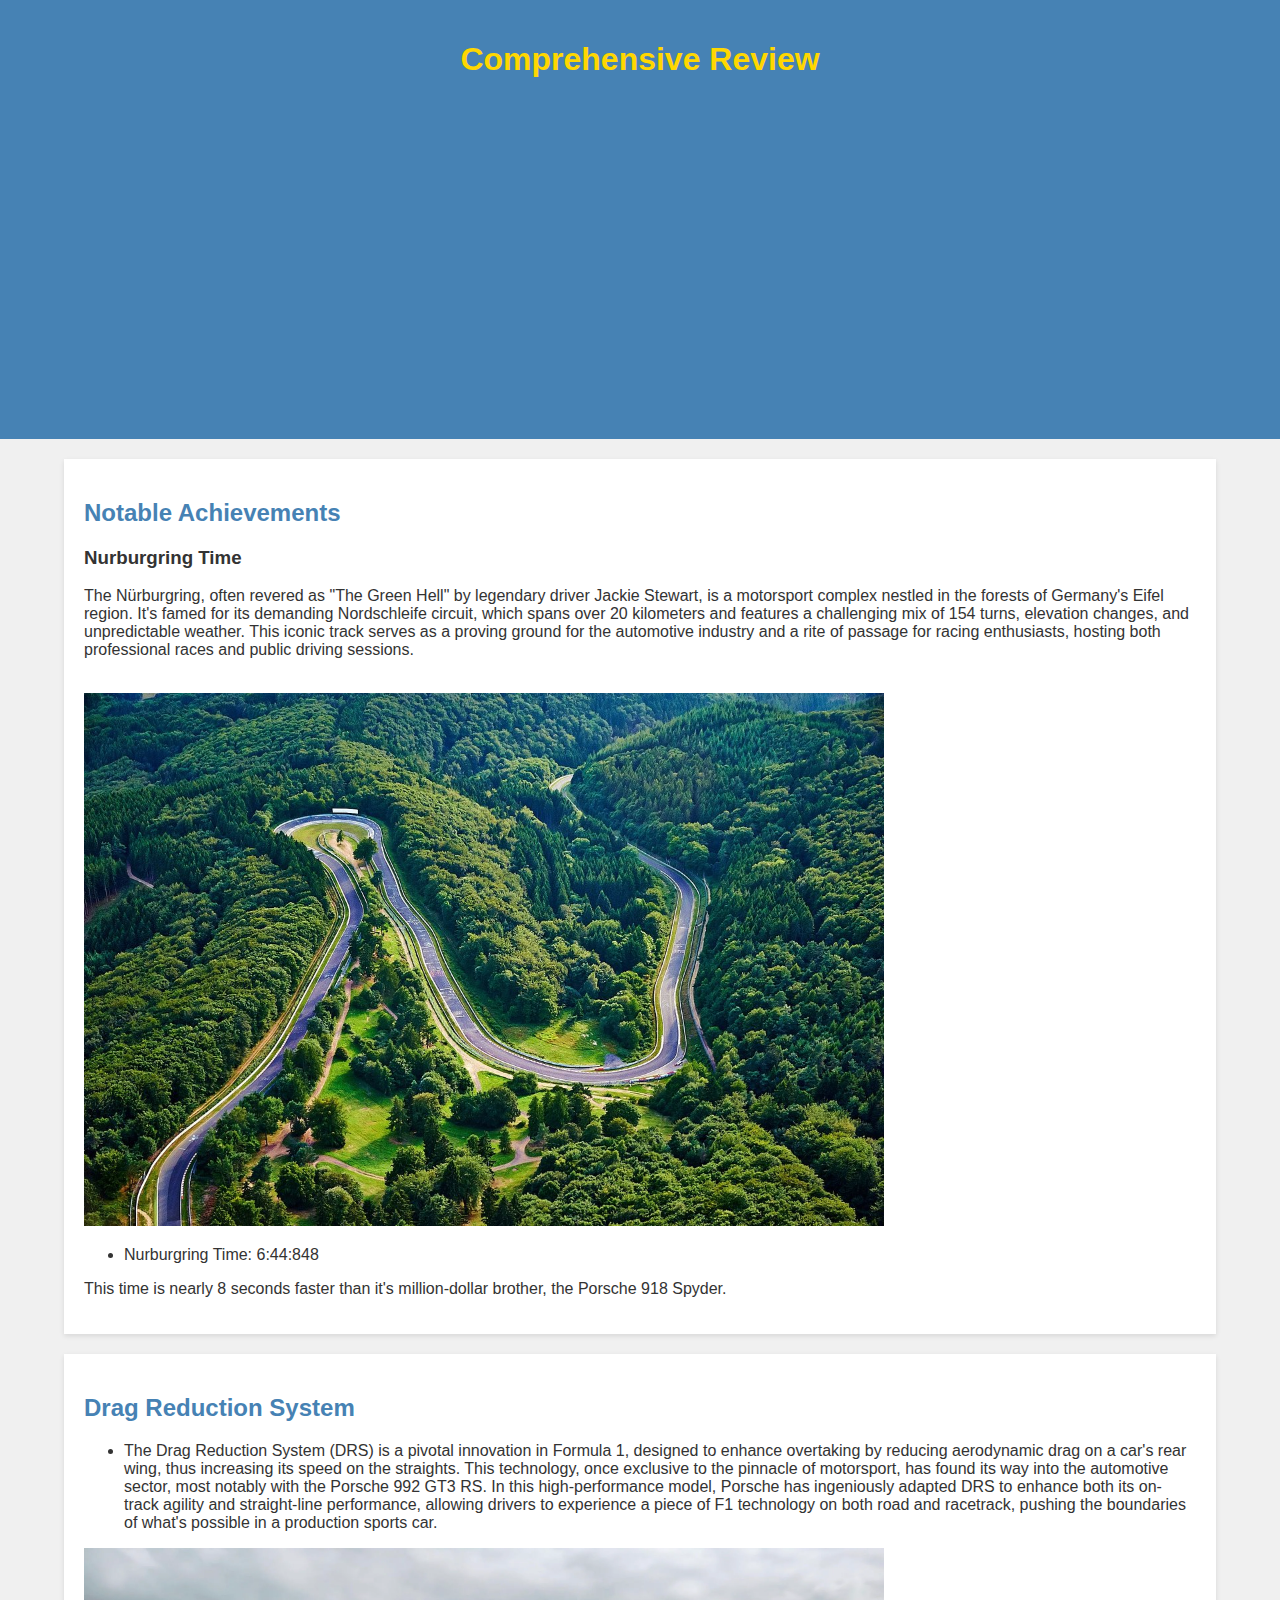
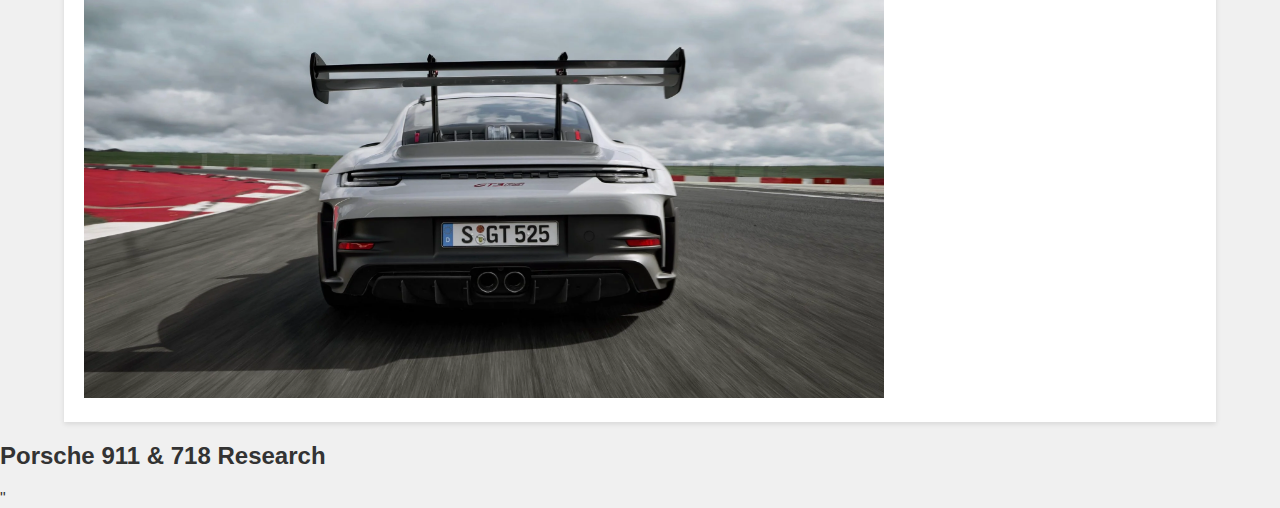
<file: porscheinfo.html>
<!DOCTYPE html>
<html lang="en">
<head>
    <meta charset="UTF-8">
    <meta name="viewport" content="width=device-width, initial-scale=1.0">
    <title>Porsche Info</title>
    <link href="css/resumestyle.css" rel="stylesheet" />
</head>
<body>
    <header class="header">
        <h1>Comprehensive Review</h1>
        <iframe width="560" height="315" src="https://www.youtube.com/embed/7xf35zoQcC4" frameborder="0" allow="accelerometer; autoplay; clipboard-write; encrypted-media; gyroscope; picture-in-picture" allowfullscreen></iframe>
    </header>

    <section class="section">
        <h2>Notable Achievements</h2>
        <h3>Nurburgring Time</h3>
        <p>The Nürburgring, often revered as "The Green Hell" by legendary driver Jackie Stewart, is a motorsport complex nestled in the forests of Germany's Eifel region. 
            It's famed for its demanding Nordschleife circuit, which spans over 20 kilometers and features a challenging mix of 154 turns, elevation changes, and unpredictable weather. 
            This iconic track serves as a proving ground for the automotive industry and a rite of passage for racing enthusiasts, hosting both professional races and public driving sessions.</p>
        <br>
       <img src="assets/der-legendare-nurburgring.jpg" alt="The Nurburgring, seen aerially" width="800"/>
        <ul>
            <li>Nurburgring Time: 6:44:848</li>
        </ul>
        <p>This time is nearly 8 seconds faster than it's million-dollar brother, the Porsche 918 Spyder.</p>
    </section>

    <section class="section">
        <h2>Drag Reduction System</h2>
        <ul>
            <li>
                The Drag Reduction System (DRS) is a pivotal innovation in Formula 1, designed to enhance overtaking by reducing aerodynamic drag on a car's rear wing, thus increasing its speed on the straights. 
                This technology, once exclusive to the pinnacle of motorsport, has found its way into the automotive sector, most notably with the Porsche 992 GT3 RS. In this high-performance model, 
                Porsche has ingeniously adapted DRS to enhance both its on-track agility and straight-line performance, allowing drivers to experience a piece of F1 technology on both road and racetrack, 
                pushing the boundaries of what's possible in a production sports car.
            </li>
        </ul>
        <img src="assets/BKOS0298_edit_V02_highres-scaled.webp" alt="The Nurburgring, seen aerially" width="800"/> 

    </section>
    <h2>Porsche 911 & 718 Research</h2>
    <div class='tableauPlaceholder' id='viz1713412615153' style='position: relative'><noscript><
        a href='#'><img alt='Porsche Cost&#47;Mileage DB ' src='https:&#47;&#47;public.tableau.com&#47;static&#47;images&#47;Po&#47;PorscheResearch718and911Only&#47;PorscheCostMileageDB&#47;1_rss.png' 
        style='border: none' /></a></noscript><object class='tableauViz'  style='display:none;'><param name='host_url' value='https%3A%2F%2Fpublic.tableau.com%2F' /> <param name='embed_code_version' value='3' /> <param name='site_root' value='' 
            /><param name='name' value='PorscheResearch718and911Only&#47;PorscheCostMileageDB' /><param name='tabs' value='no' /><param name='toolbar' value='yes' /><param name='static_image' value='https:&#47;&#47;public.tableau.com&#47;static&#47;images&#47;Po&#47;PorscheResearch718and911Only&#47;PorscheCostMileageDB&#47;1.png' /> <param name='animate_transition' value='yes' 
            /><param name='display_static_image' value='yes' /><param name='display_spinner' value='yes' /><param name='display_overlay' value='yes' /><param name='display_count' value='yes' /><param name='language' value='en-US' /></object></div>                <script type='text/javascript'>                    var divElement = document.getElementById('viz1713412615153');          
                      var vizElement = divElement.getElementsByTagName('object')[0];                    if ( divElement.offsetWidth > 800 ) { vizElement.style.width='1500px';vizElement.style.height='877px';} else if ( divElement.offsetWidth > 500 ) 
                      { vizElement.style.width='1500px';vizElement.style.height='877px';} else { vizElement.style.width='100%';vizElement.style.height='2077px';}                     var scriptElement = document.createElement('script');   
                                       scriptElement.src = 'https://public.tableau.com/javascripts/api/viz_v1.js';                    vizElement.parentNode.insertBefore(scriptElement, vizElement);                </script>"
</body>
</html>
</file>
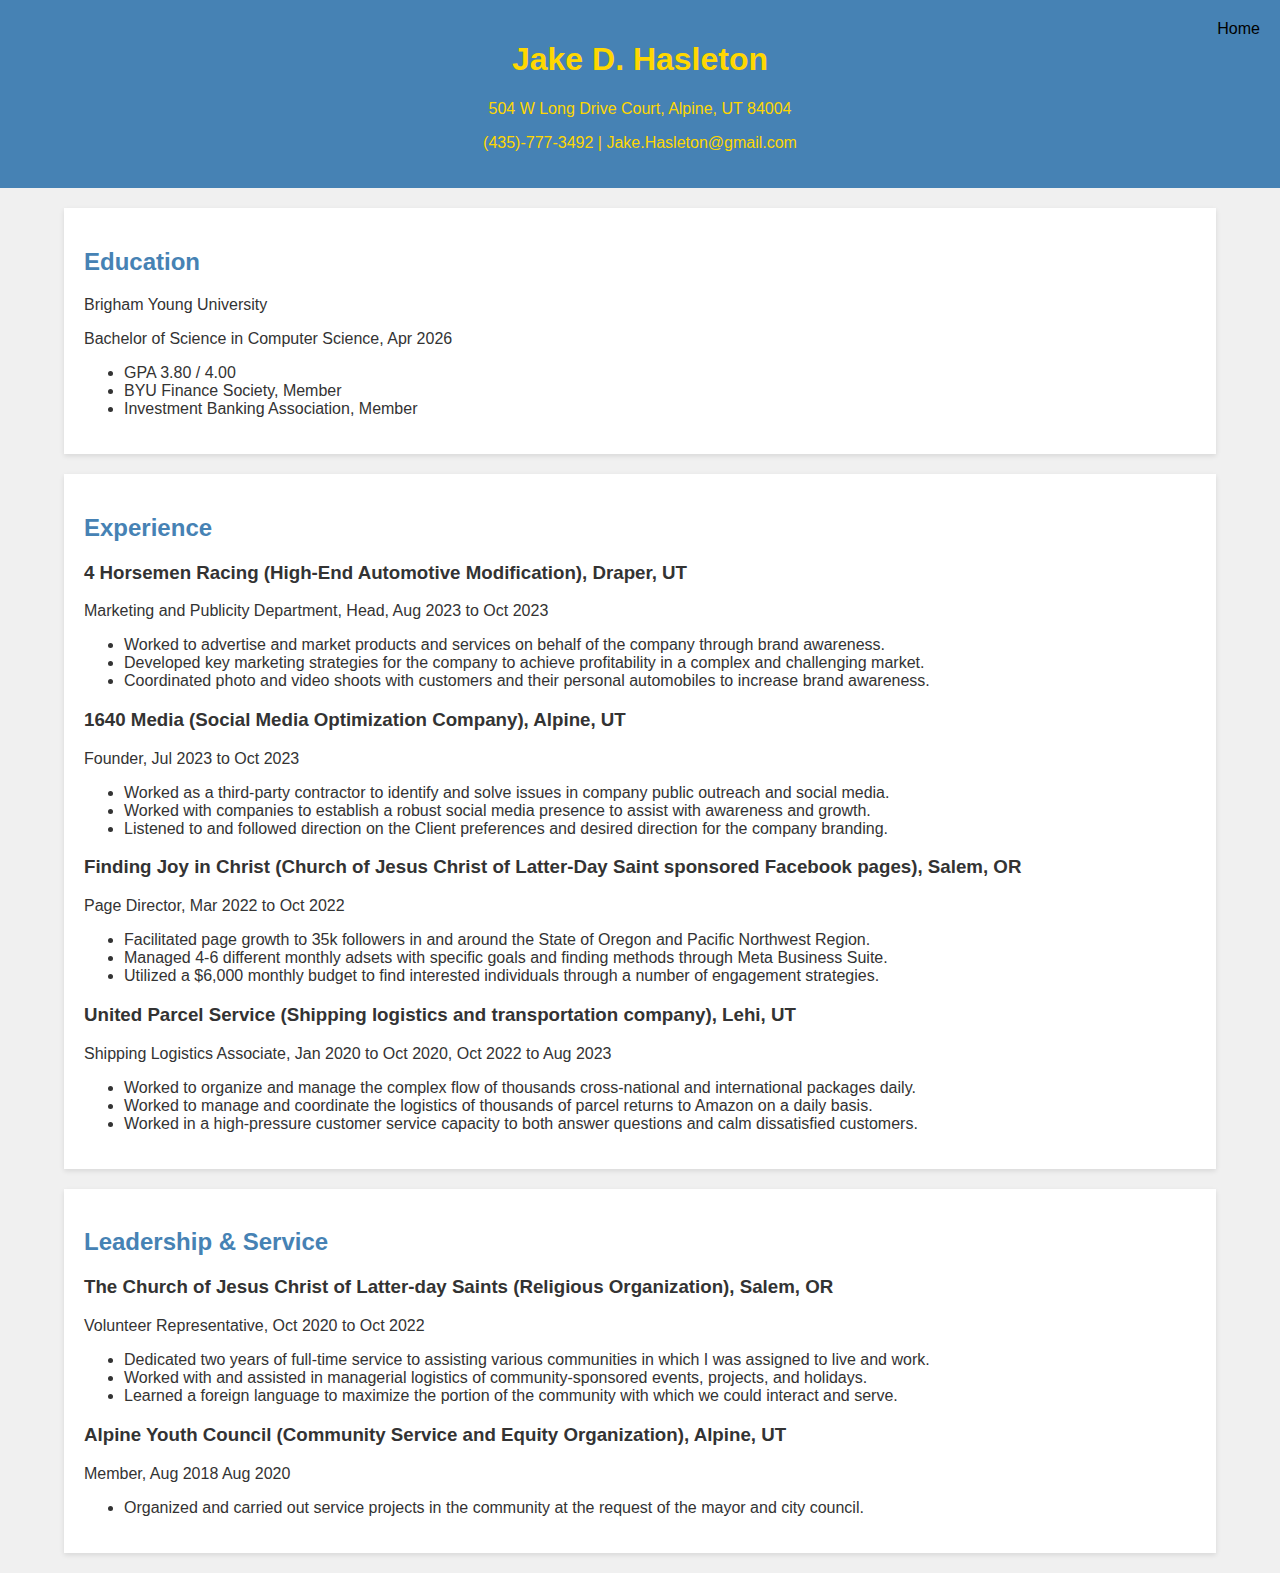
<file: resume.html>
<!DOCTYPE html>
<html lang="en">
<head>
    <meta charset="UTF-8">
    <meta name="viewport" content="width=device-width, initial-scale=1.0">
    <title>Jake Hasleton - Resume</title>
    <link href="css/resumestyle.css" rel="stylesheet" />
</head>
<body>
    
    
    
    <header class="header">
        <h1>Jake D. Hasleton</h1>
        <p>504 W Long Drive Court, Alpine, UT 84004</p>
        <p>(435)-777-3492 | Jake.Hasleton@gmail.com</p>
    </header>
    
    <nav class="home-link">
            <a href="index.html">Home</a>
        </nav>
    
    <section class="section">
        <h2>Education</h2>
        <p>Brigham Young University</p>
        <p>Bachelor of Science in Computer Science, Apr 2026</p>
        <ul>
            <li>GPA 3.80 / 4.00</li>
            <li>BYU Finance Society, Member</li>
            <li>Investment Banking Association, Member</li>
        </ul>
    </section>
    <section class="section">
        <h2>Experience</h2>
        <h3>4 Horsemen Racing (High-End Automotive Modification), Draper, UT</h3>
        <p>Marketing and Publicity Department, Head, Aug 2023 to Oct 2023</p>
        <ul>
            <li>Worked to advertise and market products and services on behalf of the company through brand awareness.</li>
            <li>Developed key marketing strategies for the company to achieve profitability in a complex and challenging market.</li>
            <li>Coordinated photo and video shoots with customers and their personal automobiles to increase brand awareness.</li>
        </ul>
        <h3>1640 Media (Social Media Optimization Company), Alpine, UT</h3>
        <p>Founder, Jul 2023 to Oct 2023</p>
        <ul>
            <li>Worked as a third-party contractor to identify and solve issues in company public outreach and social media.</li>
            <li>Worked with companies to establish a robust social media presence to assist with awareness and growth.</li>
            <li>Listened to and followed direction on the Client preferences and desired direction for the company branding.</li>
        </ul>
        <h3>Finding Joy in Christ (Church of Jesus Christ of Latter-Day Saint sponsored Facebook pages), Salem, OR</h3>
        <p>Page Director, Mar 2022 to Oct 2022</p>
        <ul>
            <li>Facilitated page growth to 35k followers in and around the State of Oregon and Pacific Northwest Region.</li>
            <li>Managed 4-6 different monthly adsets with specific goals and finding methods through Meta Business Suite.</li>
            <li>Utilized a $6,000 monthly budget to find interested individuals through a number of engagement strategies.</li>
        </ul>
        <h3>United Parcel Service (Shipping logistics and transportation company), Lehi, UT</h3>
        <p>Shipping Logistics Associate, Jan 2020 to Oct 2020, Oct 2022 to Aug 2023</p>
        <ul>
            <li>Worked to organize and manage the complex flow of thousands cross-national and international packages daily.</li>
            <li>Worked to manage and coordinate the logistics of thousands of parcel returns to Amazon on a daily basis.</li>
            <li>Worked in a high-pressure customer service capacity to both answer questions and calm dissatisfied customers.</li>
        </ul>  
    </section>
    <section class="section">
        <h2>Leadership & Service</h2>
        <h3>The Church of Jesus Christ of Latter-day Saints (Religious Organization), Salem, OR</h3>
        <p>Volunteer Representative, Oct 2020 to Oct 2022</p>
        <ul>
            <li>Dedicated two years of full-time service to assisting various communities in which I was assigned to live and work.</li>
            <li>Worked with and assisted in managerial logistics of community-sponsored events, projects, and holidays.</li>
            <li>Learned a foreign language to maximize the portion of the community with which we could interact and serve.</li>
        </ul>
        <h3>Alpine Youth Council (Community Service and Equity Organization), Alpine, UT</h3>
        <p>Member, Aug 2018  Aug 2020</p>
        <ul>
            <li>Organized and carried out service projects in the community at the request of the mayor and city council.</li>
        </ul>
    </section>
</body>
</html>
</file>
<file: css/resumestyle.css>
@charset "UTF-8";

body {
    font-family: 'Segoe UI', Tahoma, Geneva, Verdana, sans-serif;
    color: #333;
    background-color: #F0F0F0;
    margin: 0;
    padding: 0;
}


body {
    position: relative;
}

.home-link {
    position: absolute;
    top: 20px;
    right: 20px;
    font-size: 16px;
}

.home-link a {
    text-decoration: none;
    color: #000;
}


h1, h2, h3 {
    font-family: 'Arial', sans-serif;
}

.header, .footer {
    background-color: #4682B4; 
    color: #FFD700; 
    padding: 20px;
    text-align: center;
}

.section {
    padding: 20px;
    background-color: #fff;
    margin: 20px 5%;
    box-shadow: 0 2px 5px rgba(0,0,0,0.1);
}

.section h2 {
    color: #4682B4;
}

.section div {
    margin-top: 10px;
}

.div-highlight {
    background-color: #FFD700; 
    color: #fff;
    padding: 10px;
    margin-top: 20px;
}

.text-accent {
    color: #4682B4; 
}

.link-decor {
    color: #FFD700; 
    text-decoration: none;
    font-weight: bold;
}

.link-decor:hover {
    text-decoration: underline;
}


.div1, .div2, .div3 {
    padding: 15px;
    border: 2px solid #4682B4; 
    margin: 10px 0;
    border-radius: 5px;
}


.skills {
    display: flex;
    justify-content: space-between;
}

.skills div {
    width: 30%;
}
</file>
